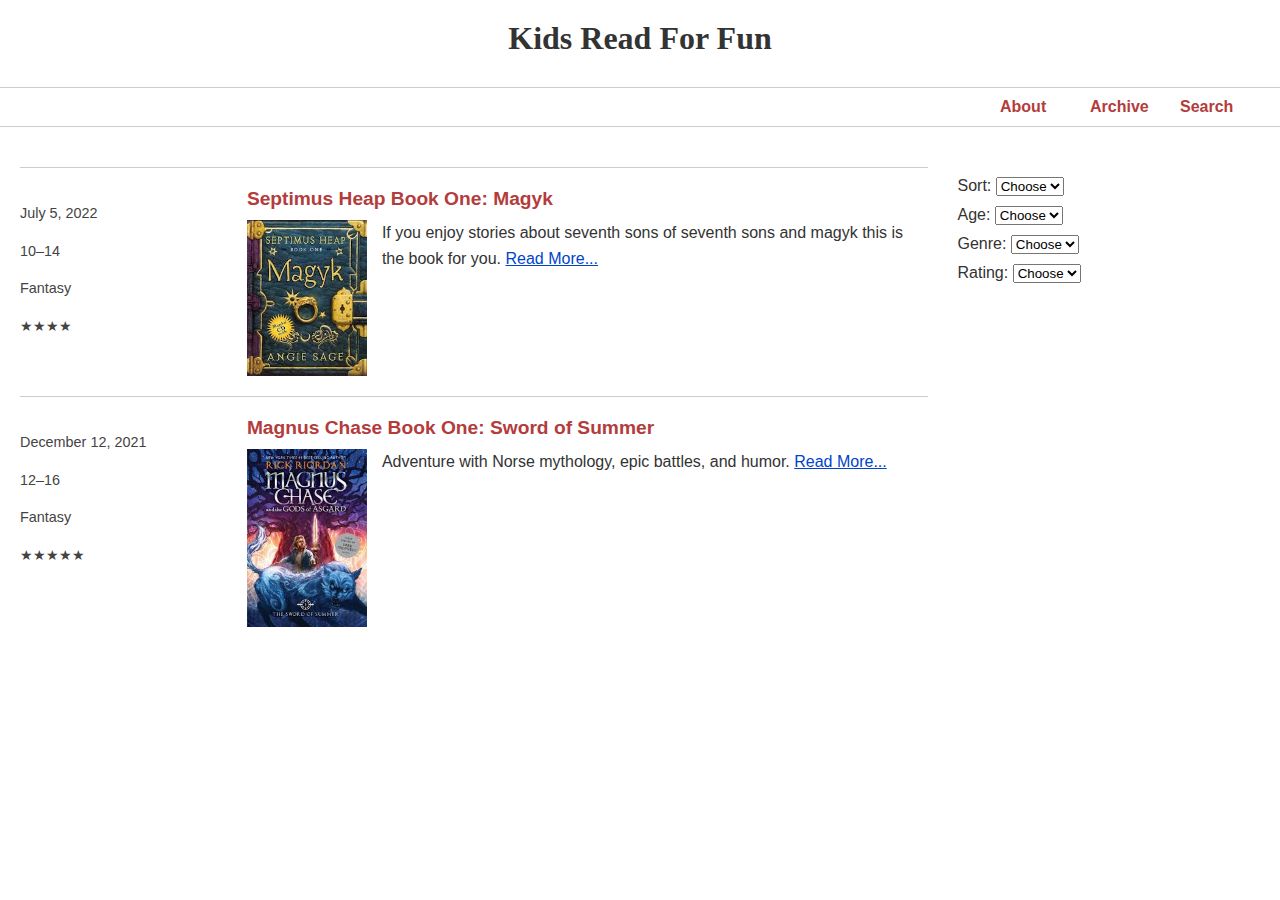
<file: blog/index.html>
<!DOCTYPE html>
<html lang="en">
<head>
  <meta charset="UTF-8" />
  <meta name="viewport" content="width=device-width, initial-scale=1.0"/>
  <title>Kids Read For Fun</title>
  <link rel="stylesheet" href="styles.css" />
</head>
<body>
<header>
  <h1>Kids Read For Fun</h1>
</header>

<nav class="main-nav">
  <ul>
    <li><a href="#">About</a></li>
    <li><a href="#">Archive</a></li>
    <li><a href="#">Search</a></li>
  </ul>
</nav>


  <main>
    <section class="reviews">
      <article>
        <div class="details">
          <p class="date">July 5, 2022</p>
          <p class="age">10–14</p>
          <p class="genre">Fantasy</p>
          <p class="rating">★★★★</p>
        </div>
        <div class="content">
          <h2>Septimus Heap Book One: Magyk</h2>
          <img src="septimus.jpeg" alt="Magyk Book Cover" />
          <p>If you enjoy stories about seventh sons of seventh sons and magyk this is the book for you. <a href="#">Read More...</a></p>
        </div>
      </article>

      <article>
        <div class="details">
          <p class="date">December 12, 2021</p>
          <p class="age">12–16</p>
          <p class="genre">Fantasy</p>
          <p class="rating">★★★★★</p>
        </div>
        <div class="content">
          <h2>Magnus Chase Book One: Sword of Summer</h2>
          <img src="magnus.jpeg" alt="Sword of Summer Book Cover" />
          <p>Adventure with Norse mythology, epic battles, and humor. <a href="#">Read More...</a></p>
        </div>
      </article>
    </section>

    <aside class="filters">
      <label>Sort:
        <select><option>Choose</option></select>
      </label>
      <label>Age:
        <select><option>Choose</option></select>
      </label>
      <label>Genre:
        <select><option>Choose</option></select>
      </label>
      <label>Rating:
        <select><option>Choose</option></select>
      </label>
    </aside>
  </main>

  <script src="blog.js"></script>
</body>
</html>
</file>
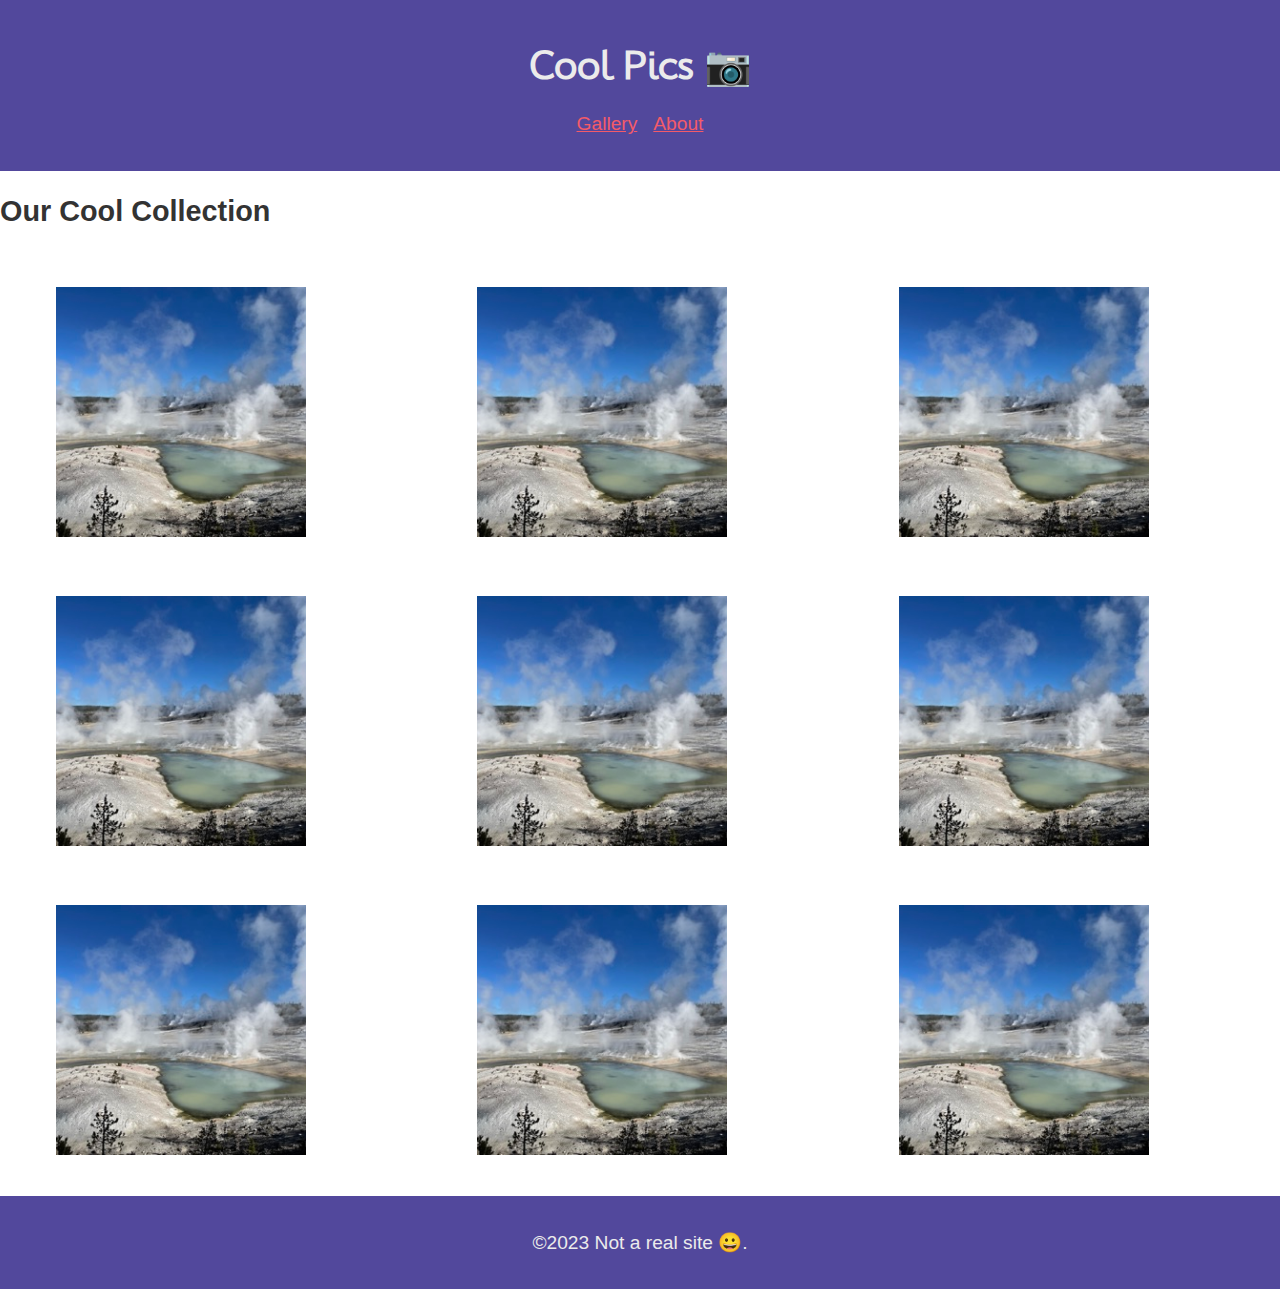
<file: coolpics/index.html>
<!DOCTYPE html>
<html lang="en">
<head>
  <meta charset="UTF-8" />
  <meta name="viewport" content="width=device-width, initial-scale=1.0" />
  <meta name="description" content="CoolPics - A simple responsive photography gallery" />
  <meta name="author" content="Your Name" />
  <title>Cool Pics 📷</title>
  <link rel="stylesheet" href="coolpics.css" />
  <script defer src="coolpics.js"></script>
</head>
<body>
  <header>
    <h1>Cool Pics 📷</h1>
    <button id="menu-button">Menu</button>
    <nav>
      <ul class="menu">
        <li><a href="#">Gallery</a></li>
        <li><a href="#">About</a></li>
      </ul>
    </nav>
  </header>

  <main>
    <h2>Our Cool Collection</h2>
    <section class="gallery">
      <figure><img src="norris-sm.jpeg" alt="Picture 1"></figure>
      <figure><img src="norris-sm.jpeg" alt="Picture 2"></figure>
      <figure><img src="norris-sm.jpeg" alt="Picture 3"></figure>
      <figure><img src="norris-sm.jpeg" alt="Picture 4"></figure>
      <figure><img src="norris-sm.jpeg" alt="Picture 5"></figure>
      <figure><img src="norris-sm.jpeg" alt="Picture 6"></figure>
      <figure><img src="norris-sm.jpeg" alt="Picture 7"></figure>
      <figure><img src="norris-sm.jpeg" alt="Picture 8"></figure>
      <figure><img src="norris-sm.jpeg" alt="Picture 9"></figure>
    </section>
  </main>

  <footer>
    <p>©2023 Not a real site 😀.</p>
  </footer>

  <!-- Modal viewer -->
  <dialog id="modal"></dialog>
</body>
</html>
</file>
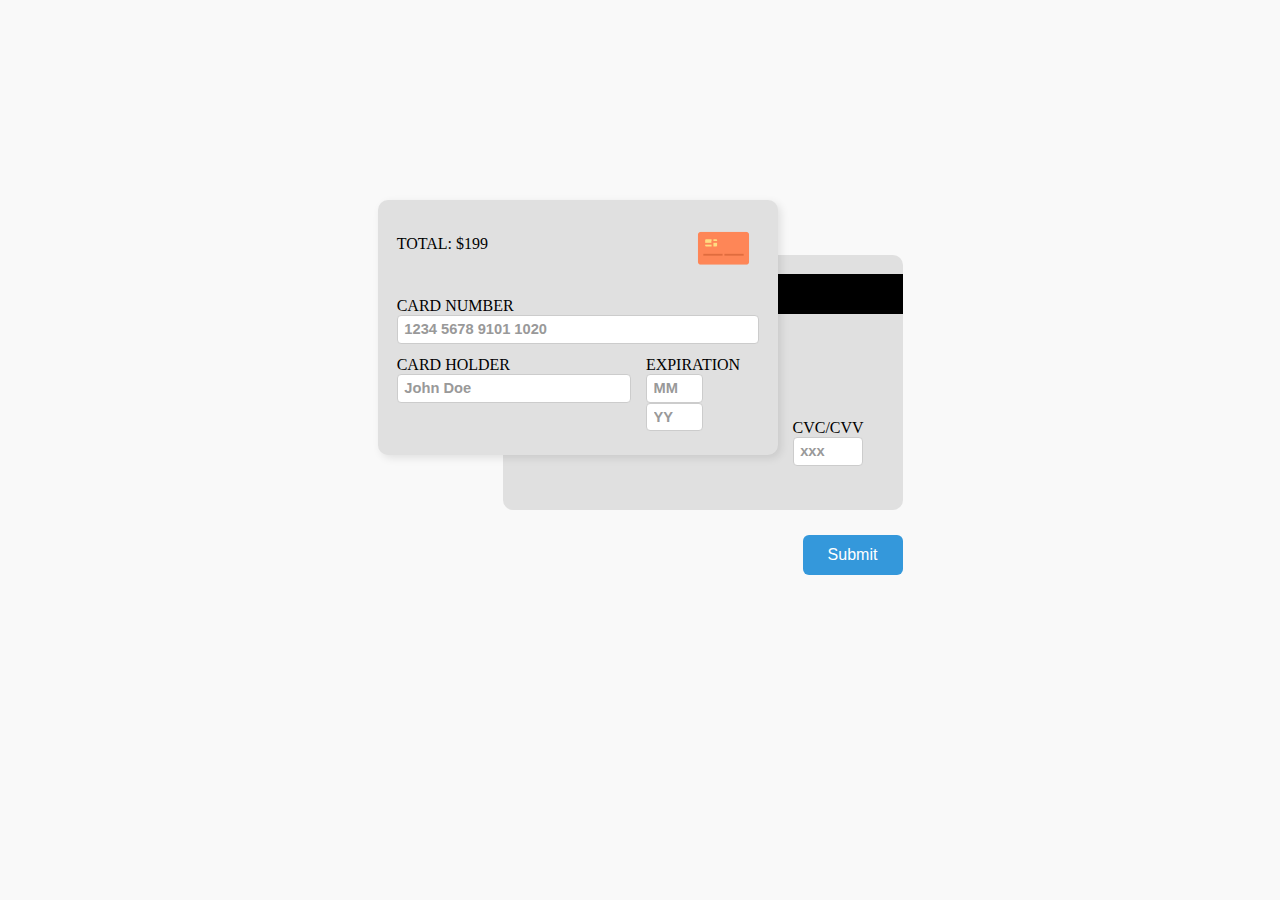
<file: creditcard/index.html>
<!DOCTYPE html>
<html lang="en">
<head>
  <meta charset="UTF-8" />
  <meta name="viewport" content="width=device-width, initial-scale=1.0" />
  <title>Credit Card Form</title>
  <link rel="stylesheet" href="styles.css" />
  <link rel="icon" type="image/png" href="favicon.png" />
</head>
<body>
  <main>
   <form id="ccGrid">
        <div id="ccFront">
          <p>TOTAL: $199</p>
          <img
            class="card-image"
            src="[data-uri]"
            height="55px"
          >
          <div class="cn">
            <label for="cc-num">CARD NUMBER</label>
            <input
              id="cc-num"
              name="cardNumber"
              placeholder="1234 5678 9101 1020"
              required
              inputmode="numeric"
              pattern="\d{16}"
              minlength="16"
              maxlength="16"
            />
          </div>

          <div class = "ch">
            <label for="card-holder">CARD HOLDER</label>
            <input
              type="text"
              id="card-holder"
              name="card-holder"
              placeholder="John Doe"
              required
            />
          </div>

          <div class="card-exp">
            <label for="exp">EXPIRATION</label>
            <input 
              id="exp-month"
              name="exp-month"
              placeholder="MM"
              aria-labelledby="exp"
              required
              inputmode="numeric"
              pattern="(0[1-9]|1[0-2])"
              minlength="2"
              maxlength="2"
            />
            <input 
              id="exp-year"
              name="exp-year"
              placeholder="YY"
              aria-labelledby="exp"
              required
              inputmode="numeric"
              pattern="\d{2}"
              minlength="2"
              maxlength="2"
            />
          </div>
        </div>
        
        <div id="ccBack">
          <div id="black-line"></div>
          <div id="back-input">
            <label for="cvc">CVC/CVV</label>
              <input
                id="cvc"
                name="cvc"
                placeholder="xxx"
                required
                
                inputmode="numeric"
                pattern="\d{3,4}"
                minlength="3"
                maxlength="4"
              />
          </div>
        </div>

        <p class="errorMsg" aria-live="polite"></p>

        <button type="submit">Submit</button>
      </form>
  </main>
</body>
</html>
</file>
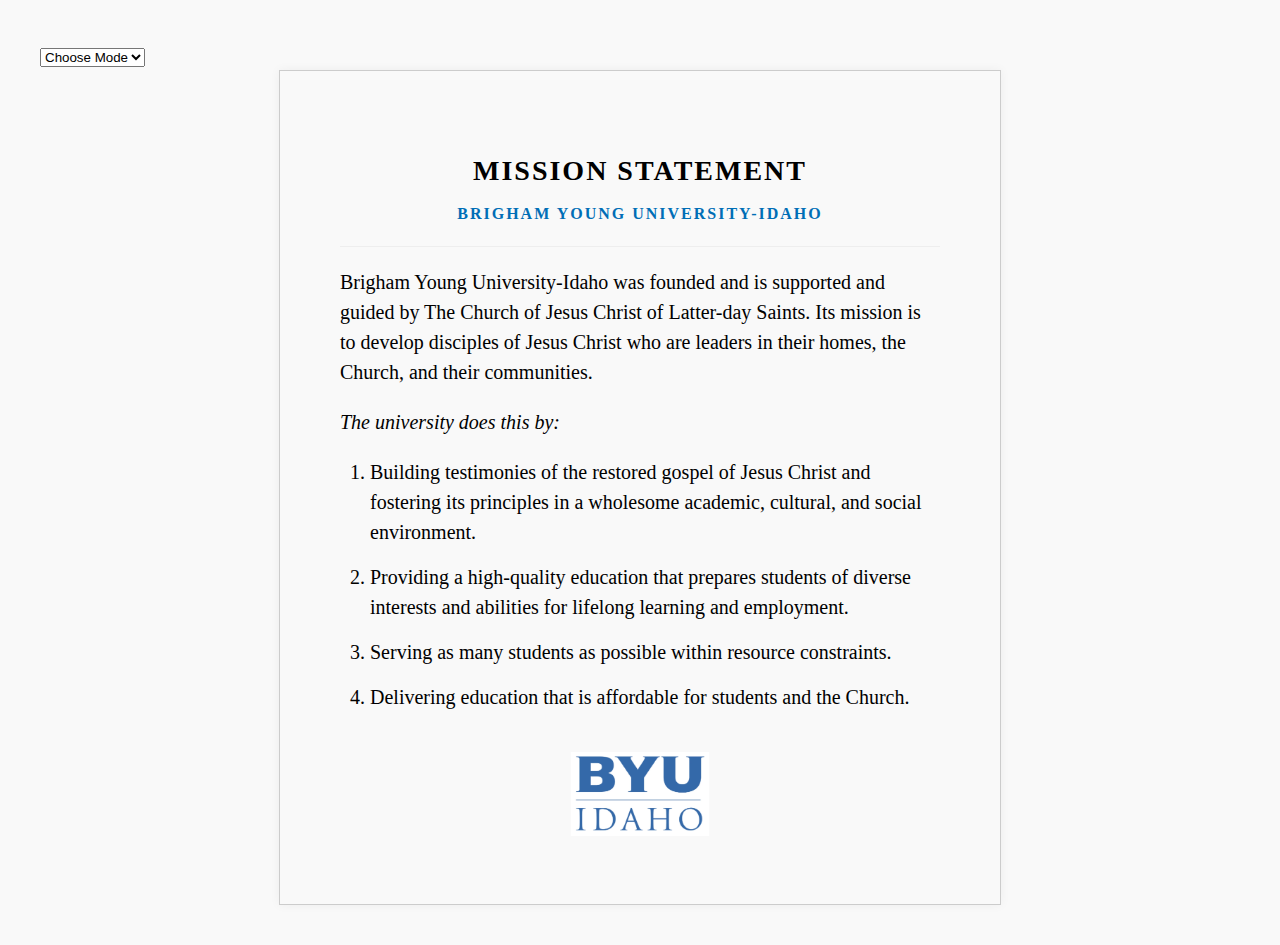
<file: mission/index.html>
<!DOCTYPE html>
<html lang="en">
<head>
    <meta charset="UTF-8">
    <meta name="viewport" content="width=device-width, initial-scale=1.0">
    <title>Mission Statement</title>
    <link rel="stylesheet" href="styles.css">
    <script defer src="mission.js"></script>
</head>
<body>
    <select>
        <option>Choose Mode</option>
        <option value="dark">Dark</option>
        <option value="light">Light</option>
    </select>
    <div class="container">
        <h1>MISSION STATEMENT</h1>
        <h2>BRIGHAM YOUNG UNIVERSITY-IDAHO</h2>
        <p class="intro">
            Brigham Young University-Idaho was founded and is supported and guided by The Church of Jesus Christ of Latter-day Saints. Its mission is to develop disciples of Jesus Christ who are leaders in their homes, the Church, and their communities.
        </p>
        <p class="subheading"><em>The university does this by:</em></p>
        <ol>
            <li>Building testimonies of the restored gospel of Jesus Christ and fostering its principles in a wholesome academic, cultural, and social environment.</li>
            <li>Providing a high-quality education that prepares students of diverse interests and abilities for lifelong learning and employment.</li>
            <li>Serving as many students as possible within resource constraints.</li>
            <li>Delivering education that is affordable for students and the Church.</li>
        </ol>
        <footer class="logo">
            <img src="byui-logo_blue.webp" alt="BYU Idaho Logo">
        </footer>        
    </div>
    <!-- <script defer src ="script.js"></script> -->
</body>
</html>
<!-- <head>
        <meta
        <title
        <script...... -->
</file>
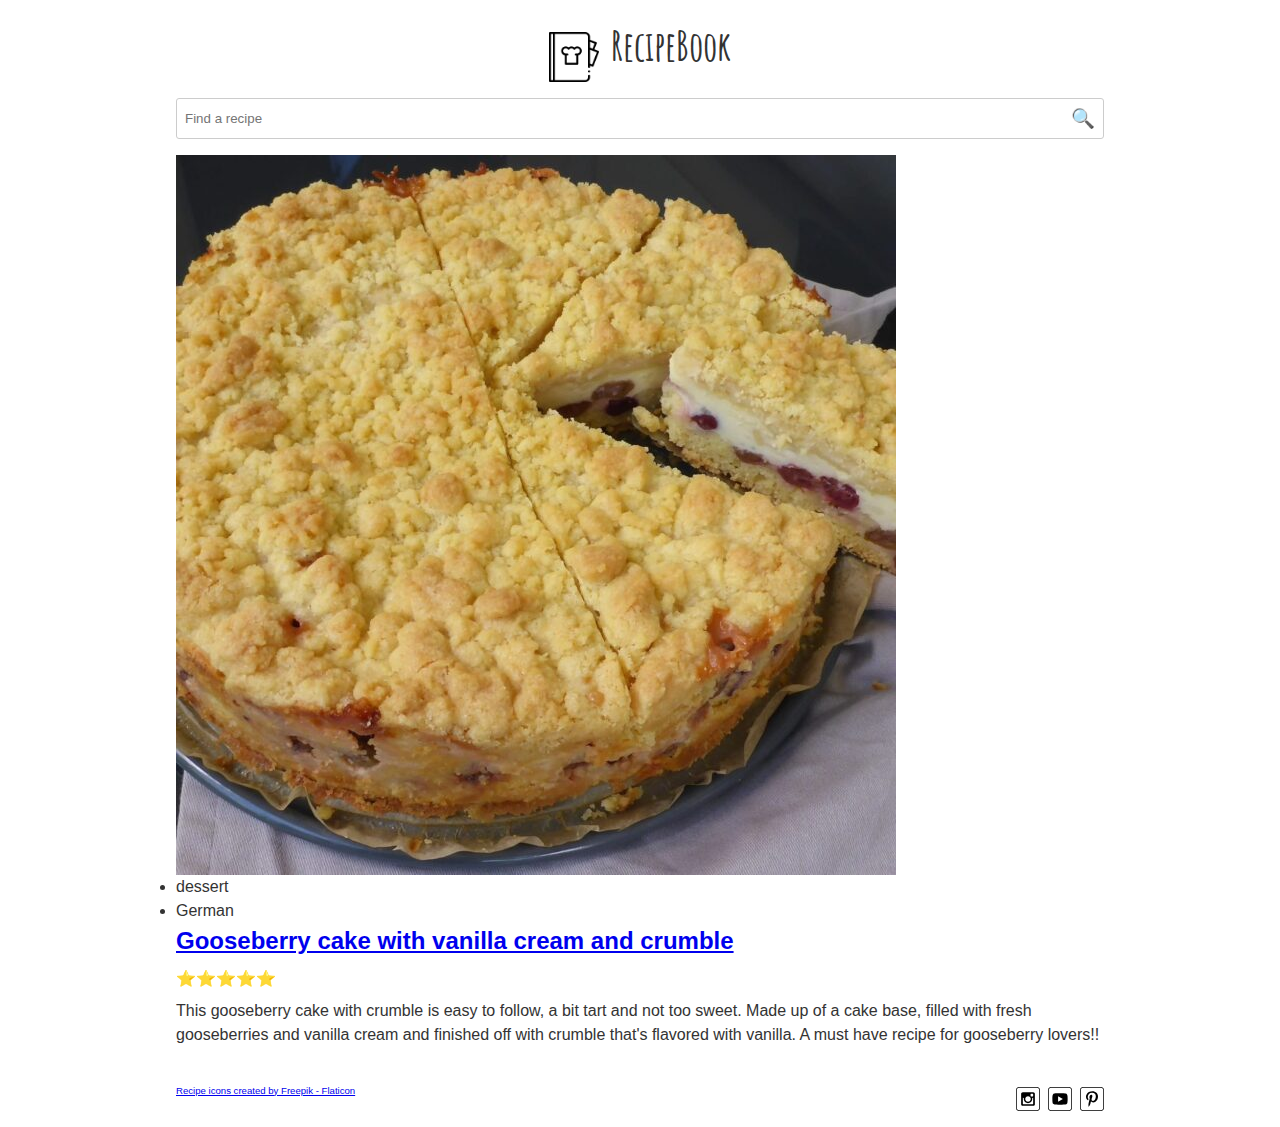
<file: recipes/index.html>
<!DOCTYPE html>
<html lang="en">
<head>
  <meta charset="UTF-8" />
  <meta name="viewport" content="width=device-width, initial-scale=1.0" />
  <meta name="description" content="Discover simple and delicious recipes with RecipeBook." />
  <title>Recipe Book</title>

  <link rel="stylesheet" href="recipes.css" />
  <link href="https://fonts.googleapis.com/css2?family=Amatic+SC:wght@700&display=swap" rel="stylesheet" />
 
  <meta property="og:title" content="Recipe Book">
  <meta property="og:type" content="website" />
  <meta property="og:description" content="Discover simple and delicious recipes with RecipeBook.">
  <meta property="og:image" content="images/apple_crisp.jpg">
  <meta property="og:url" content="https://yourwebsite.com/recipebook">
  <meta name="twitter:card" content="summary_large_image">
</head>
<body>

  
  <header>
    <img src="images/recipe-book.png" alt="Recipe Book Icon" class="logo" />
    <h1>RecipeBook</h1>
  </header>

<main>
  <form class="search-bar">
    <label for="search" class="visually-hidden"></label>
    <input type="text" id="search" placeholder="Find a recipe">
    <button type="submit" aria-label="Search">
      🔍
    </button>
  </form>
  <div class="recipe-container"></div>
</main>


  <footer>
    <p class="attribution">
      <a href="https://www.flaticon.com/free-icons/recipe" title="recipe icons">
        Recipe icons created by Freepik - Flaticon
      </a>
    </p>
    <div class="social">
      <a href="#"><img src="images/instagram_icon.svg" alt="instagram icon"></a>
      <a href="#"><img src="images/youtube_icon.svg" alt="youtube icon"></a>
      <a href="#"><img src="images/pinterest_icon.svg" alt="pinterest icon"></a>
    </div>
  </footer>
<script type="module" src="scripts.js"></script>

</body>
</html>
</file>
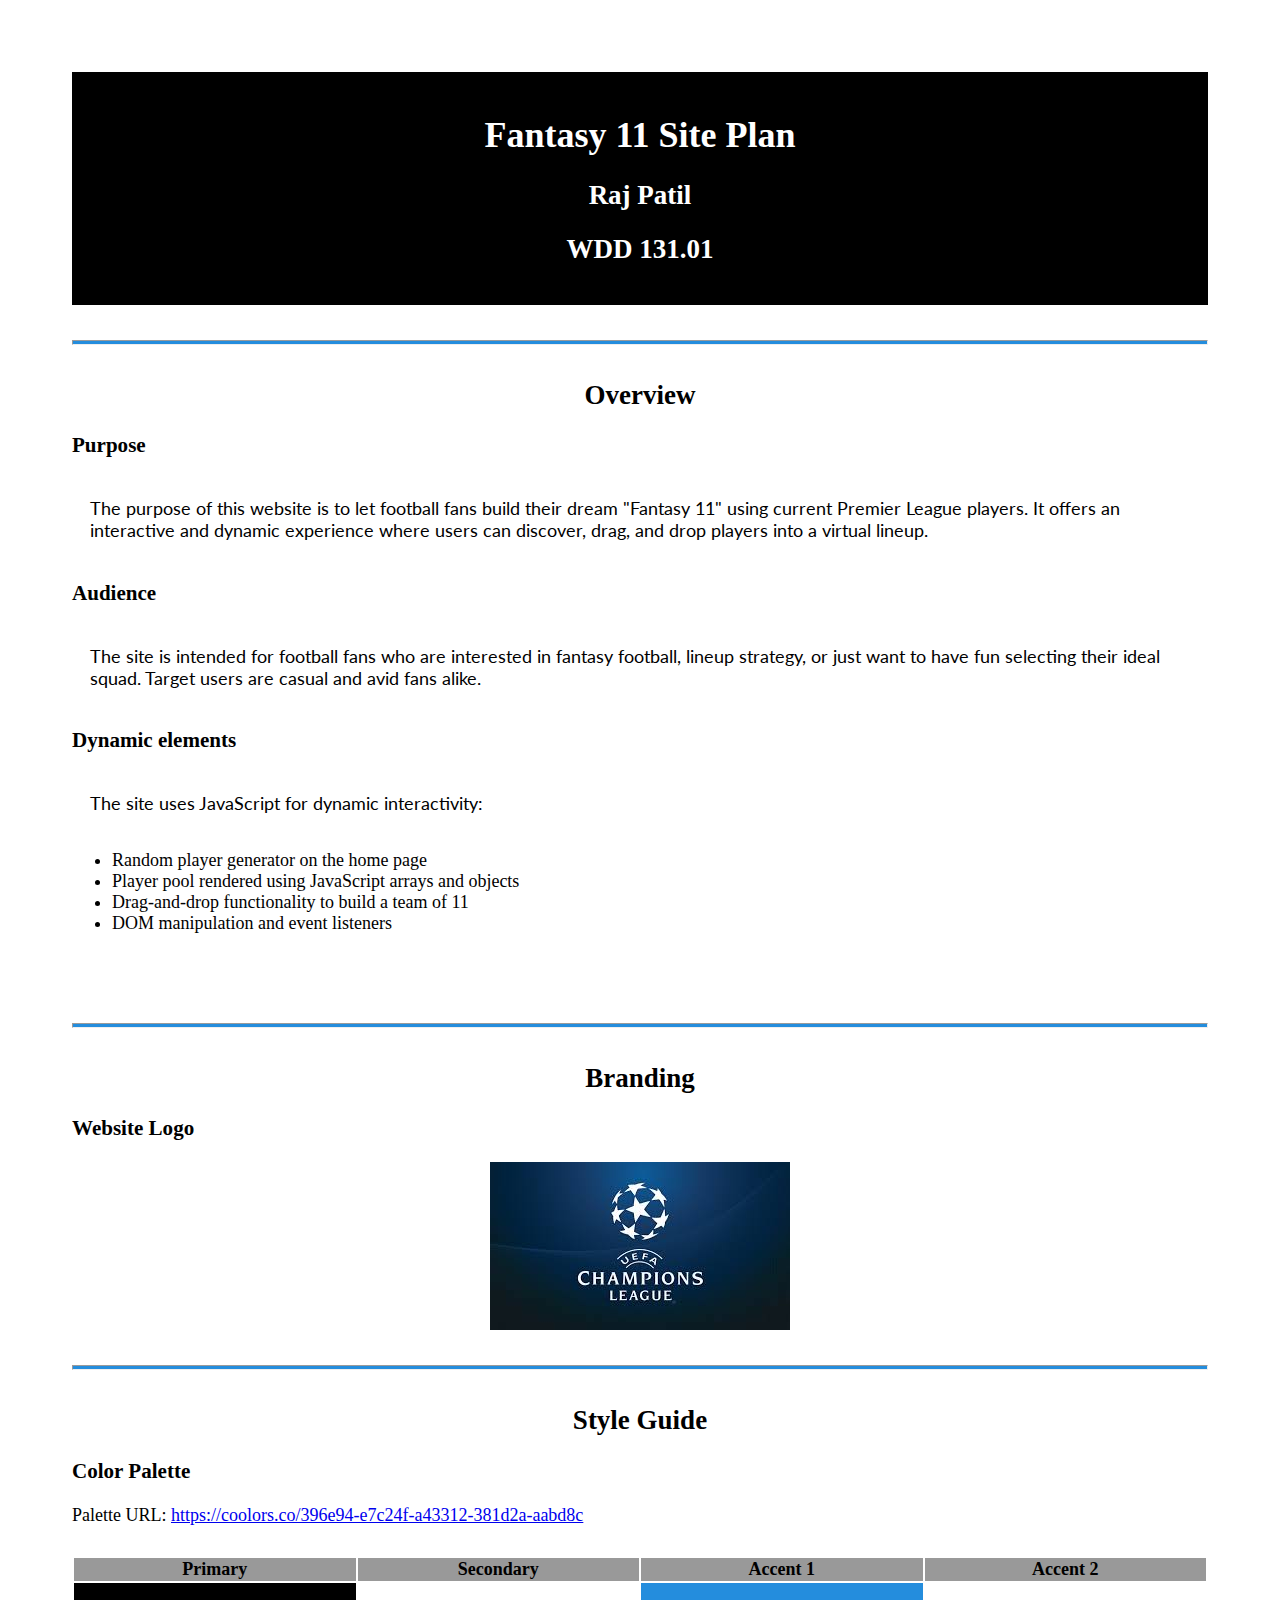
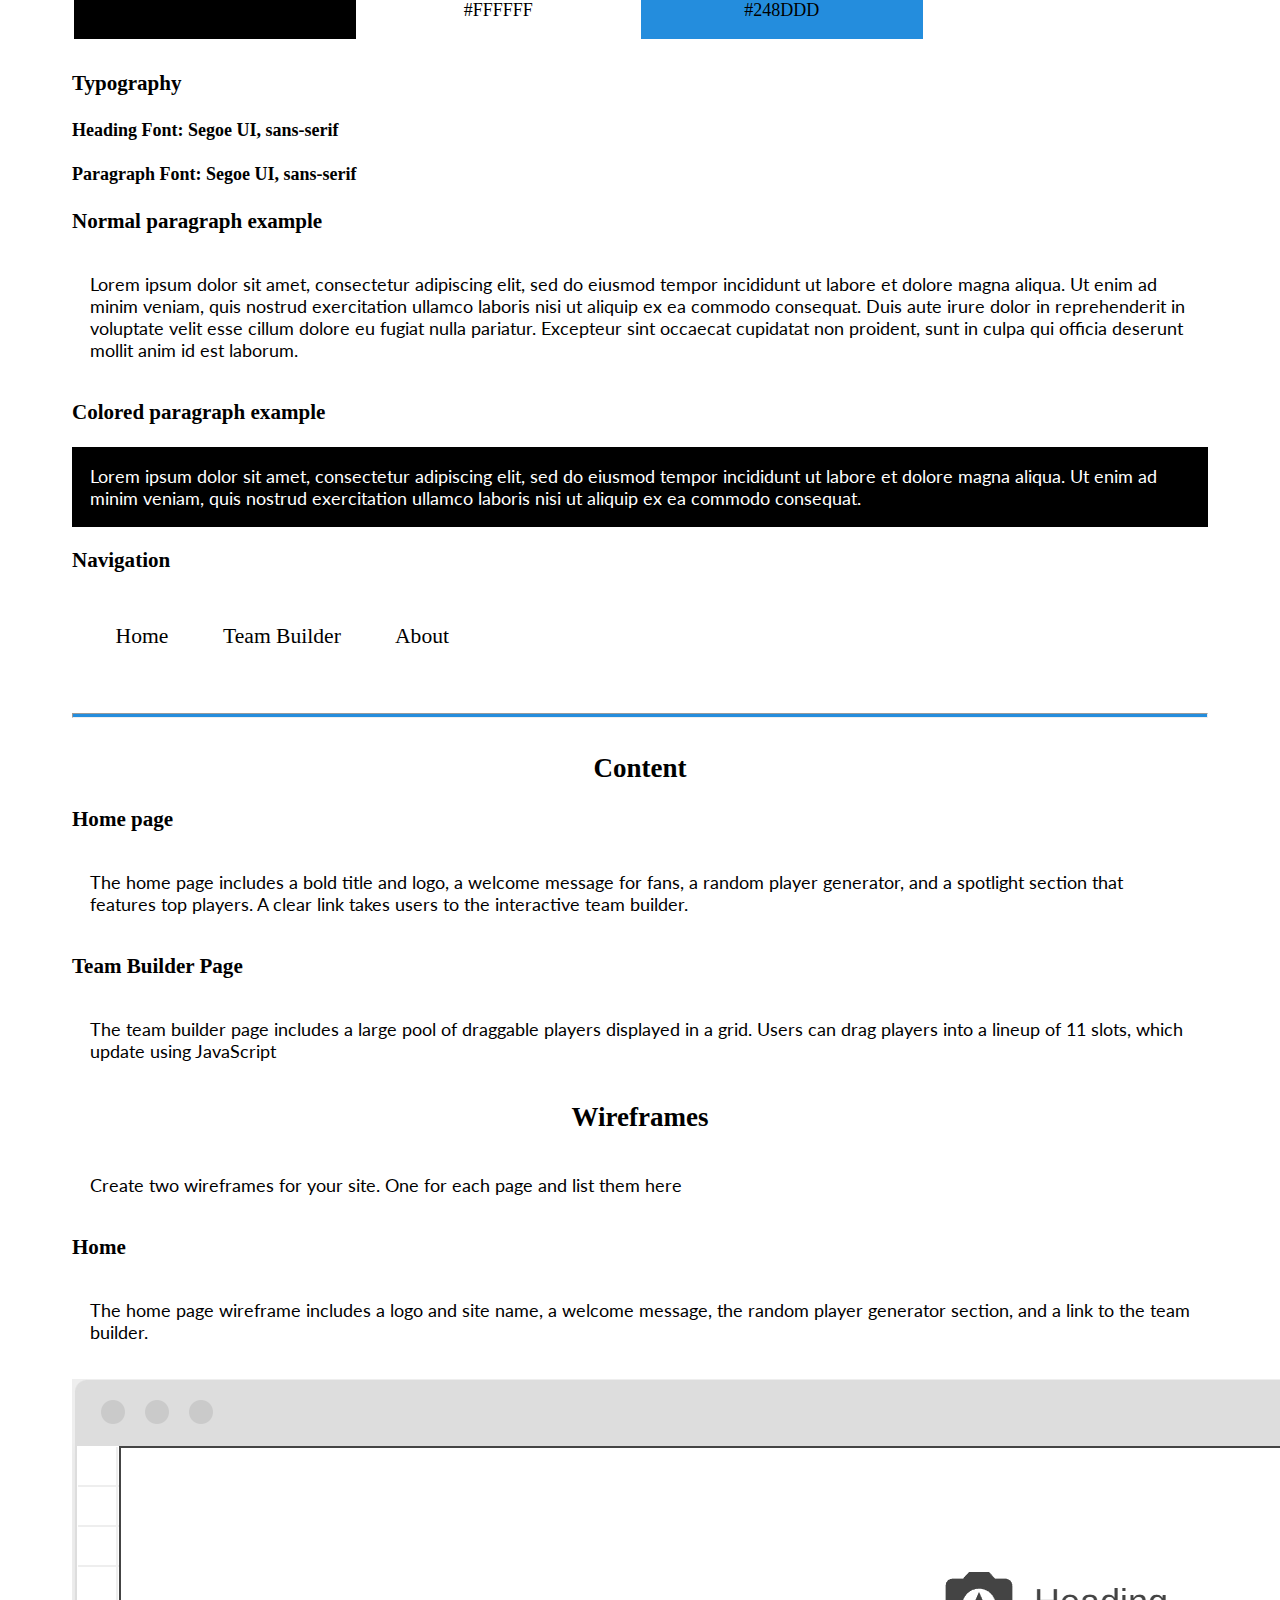
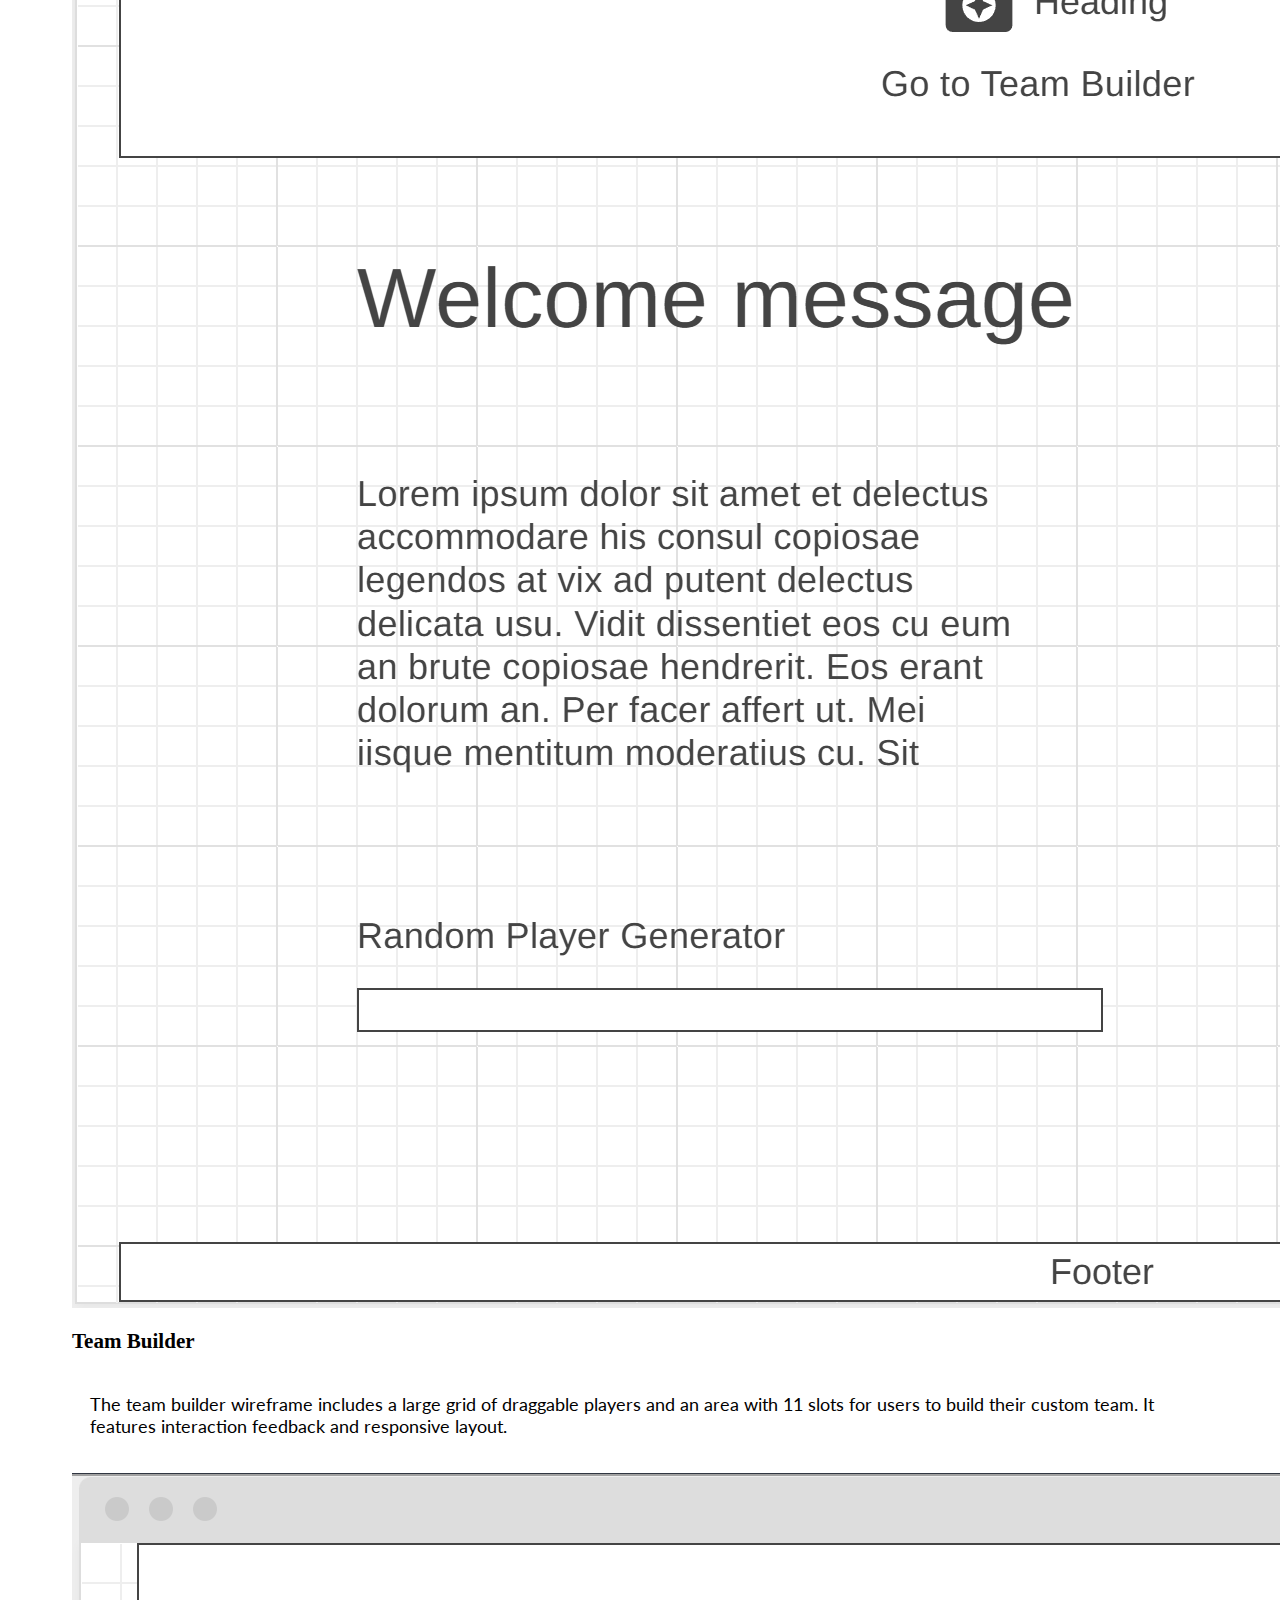
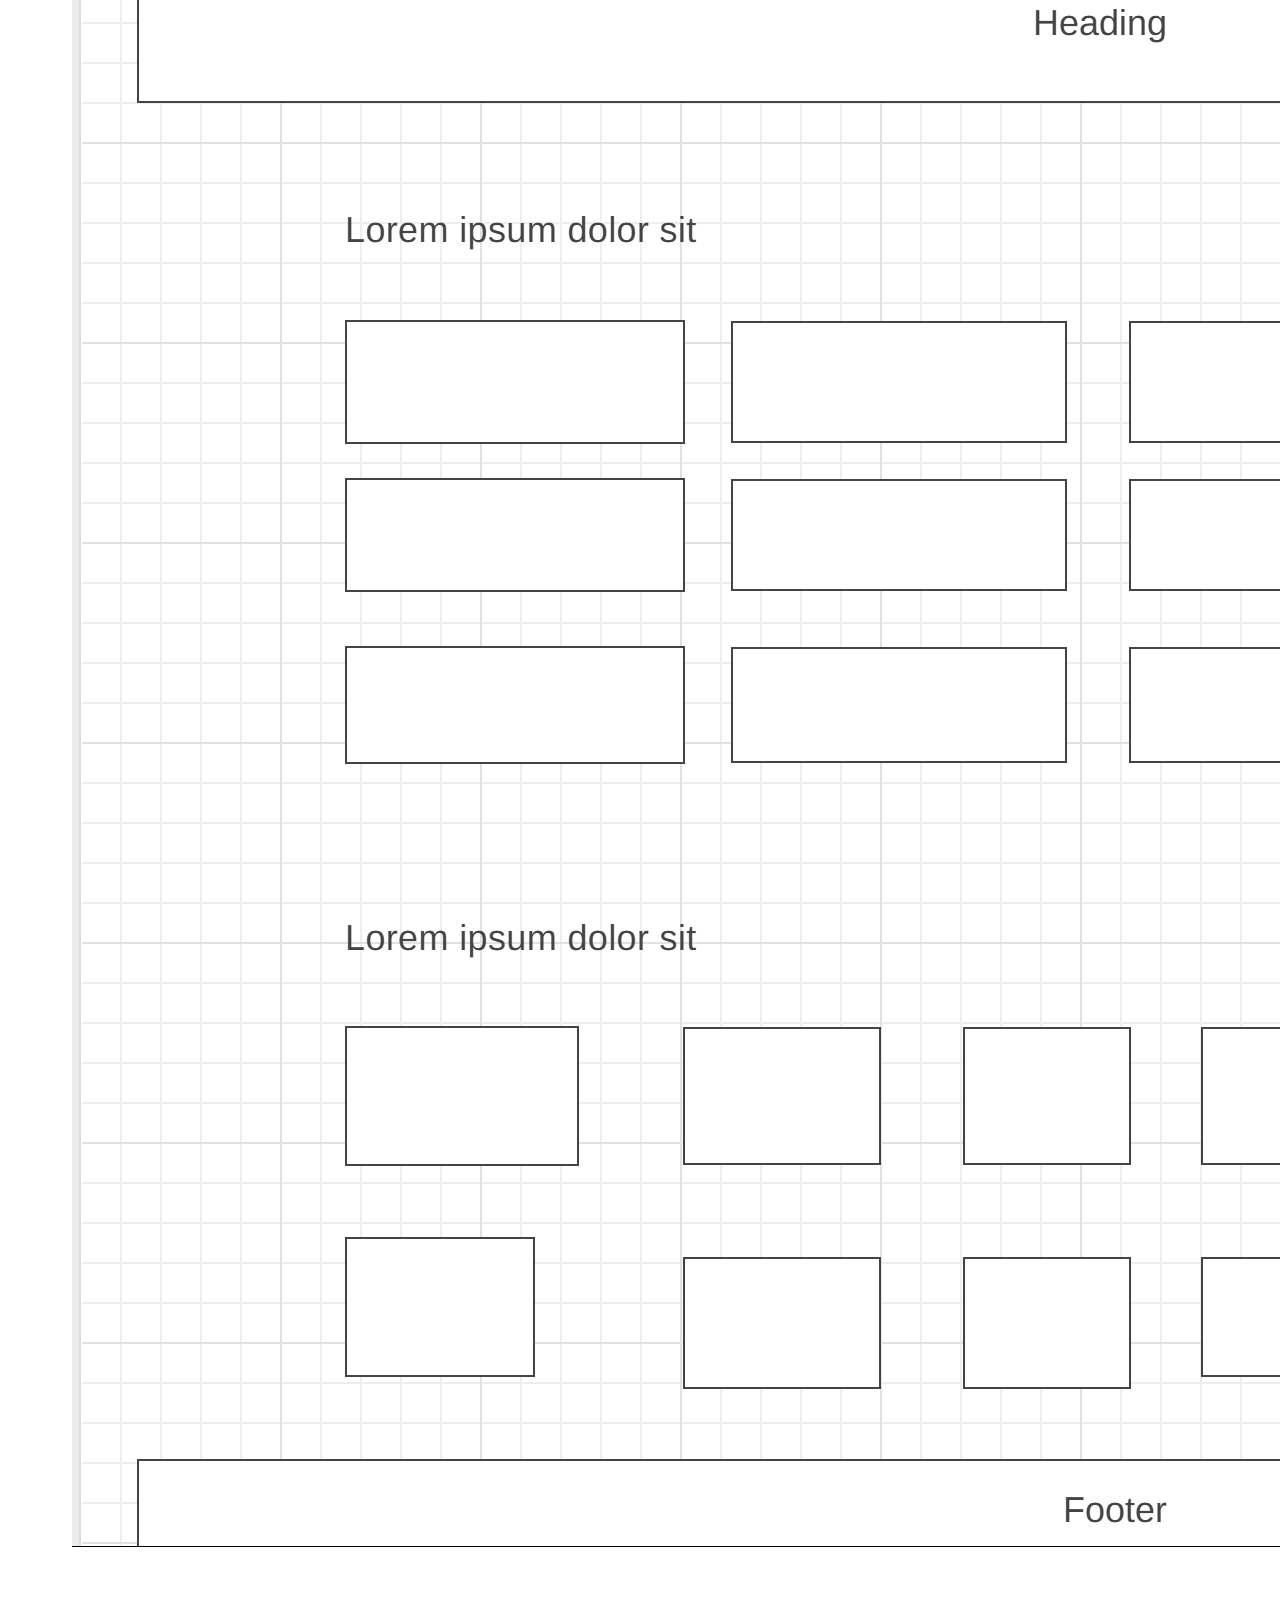
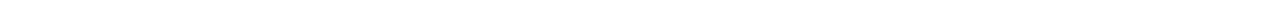
<file: personal site/site-plan.html>
<!DOCTYPE html>
<html lang="en-us">
  <head>
    <meta charset="utf-8" />
    <title>Fantasy 11 Site Plan</title>
    <link type="text/css" rel="stylesheet" href="site-plan.css" />
  </head>

  <body>
    <header>
      <h1>Fantasy 11 Site Plan</h1>
      <h2>Raj Patil</h2>
      <h2>WDD 131.01</h2>
      <!-- In the header above, add the name or your site, your name and class number. For example if you are in section 3 you would put WDD 131.03 -->
    </header>
    <main>
      <!-- ------------------------Steps 2-3------------------------------ -->
      <hr />
      <h2>Overview</h2>
      <h3>Purpose</h3>
      <p>
        The purpose of this website is to let football fans build their dream "Fantasy 11" using current Premier League players. It offers an interactive and dynamic experience where users can discover, drag, and drop players into a virtual lineup.
      </p>
      <!-- change this -->

      <h3>Audience</h3>
      <p>
        The site is intended for football fans who are interested in fantasy football, lineup strategy, or just want to have fun selecting their ideal squad. Target users are casual and avid fans alike.
      </p>
      <!-- change this -->

      <h3>Dynamic elements</h3>
      <p>
        The site uses JavaScript for dynamic interactivity:
        <ul>
          <li>Random player generator on the home page</li>
          <li>Player pool rendered using JavaScript arrays and objects</li>
          <li>Drag-and-drop functionality to build a team of 11</li>
          <li>DOM manipulation and event listeners</li>
        </ul>
      </p>
      <!-- change this -->

      <hr />
      <h2>Branding</h2>
      <h3>Website Logo</h3>
      <!-- Replace this with some sort of logo for your site.  A logo can be as simple as the name of your site in a nice font :) -->
      <img src="../personal website/images/Website logo.jpeg" alt="Fantasy 11 logo" />

      <hr />
      <h2>Style Guide</h2>

      <!-- ------------------------Steps 4-8------------------------------ -->

      <h3>Color Palette</h3>
      <!--  The colors you choose for a website are one of the most important decisions you will make. Follow the instructions on the activity in iLearn then return and replace the color codes below with the hex color codes (the 6 digit numbers that show at the bottom of each color) for the colors you have chosen below.  You should have at least 2 colors but do not have to fill in all 4 if you do not need them.  -->

      <!-- Copy and paste the URL to your finished palette below Make sure to paste it into both spots -->
      Palette URL:
      <a
        href="https://coolors.co/396e94-e7c24f-a43312-381d2a-aabd8c"
        target="_blank"
        >https://coolors.co/396e94-e7c24f-a43312-381d2a-aabd8c</a
      >

      <table class="colors">
        <tbody>
          <tr>
            <th>Primary</th>
            <th>Secondary</th>
            <th>Accent 1</th>
            <th>Accent 2</th>
          </tr>
          <!-- Replace the numbers in the boxes below with your hex color codes. Then switch to the site-plan.css file and change your colors there as well. -->
          <tr>
            <td class="primary">#000000</td>
            <td class="secondary">#FFFFFF</td>
            <td class="accent1">#248DDD</td>
          </tr>
        </tbody>
      </table>

      <!-- ------------------------Step 9------------------------------ -->

      <h3>Typography</h3>
      <!-- Choose a font for your paragraphs (body copy) and headlines. What font(s) have you chosen? Why did you choose what you did?  Make sure to review the list of web safe fonts at W3Schools.org as a starting point.  Think also about which of your colors above you might use for background and font colors. -->

      <h4>
        Heading Font: Segoe UI, sans-serif
        <!-- change this -->
      </h4>
      <h4>
        Paragraph Font: Segoe UI, sans-serif
        <!-- change this -->
      </h4>

      <h3>Normal paragraph example</h3>
      <p>
        Lorem ipsum dolor sit amet, consectetur adipiscing elit, sed do eiusmod
        tempor incididunt ut labore et dolore magna aliqua. Ut enim ad minim
        veniam, quis nostrud exercitation ullamco laboris nisi ut aliquip ex ea
        commodo consequat. Duis aute irure dolor in reprehenderit in voluptate
        velit esse cillum dolore eu fugiat nulla pariatur. Excepteur sint
        occaecat cupidatat non proident, sunt in culpa qui officia deserunt
        mollit anim id est laborum.
      </p>
      <h3>Colored paragraph example</h3>
      <p class="colored">
        Lorem ipsum dolor sit amet, consectetur adipiscing elit, sed do eiusmod
        tempor incididunt ut labore et dolore magna aliqua. Ut enim ad minim
        veniam, quis nostrud exercitation ullamco laboris nisi ut aliquip ex ea
        commodo consequat.
      </p>

      <!-- ------------------------Step 10------------------------------ -->

      <h3>Navigation</h3>
      <!-- Think about how you want your navigation bar to look. In the site-plan.css file change the colors to your colors to get the look you desire. -->
      <nav>
        <a href="index.html">Home</a>
        <a href="team.html">Team Builder</a>
        <a href="#">About</a>
      </nav>
      <hr />

      <h2>Content</h2>
      <h3>Home page</h3>
      <p>
        The home page includes a bold title and logo, a welcome message for fans, a random player generator, and a spotlight section that features top players. A clear link takes users to the interactive team builder.
      </p>

      <h3>Team Builder Page</h3>
      <p>
        The team builder page includes a large pool of draggable players displayed in a grid. Users can drag players into a lineup of 11 slots, which update using JavaScript
      </p>

      <h2>Wireframes</h2>
      <p>
        Create two wireframes for your site. One for each page and list them
        here
      </p>

      <h3>Home</h3>
      <p>
        The home page wireframe includes a logo and site name, a welcome
        message, the random player generator section, and a link to the
        team builder.
      </p>
      <img src="images/Screenshot 2025-07-05 140347.png" alt="home page wireframe" />

      <h3>Team Builder</h3>
      <p>
        The team builder wireframe includes a large grid of draggable players and an area with 11 slots for users to build their custom team. It features interaction feedback and responsive layout.
      </p>
      <img src="images/Screenshot 2025-07-05 140738.png" alt="page 2 wireframe" />
    </main>
  </body>
</html>
</file>
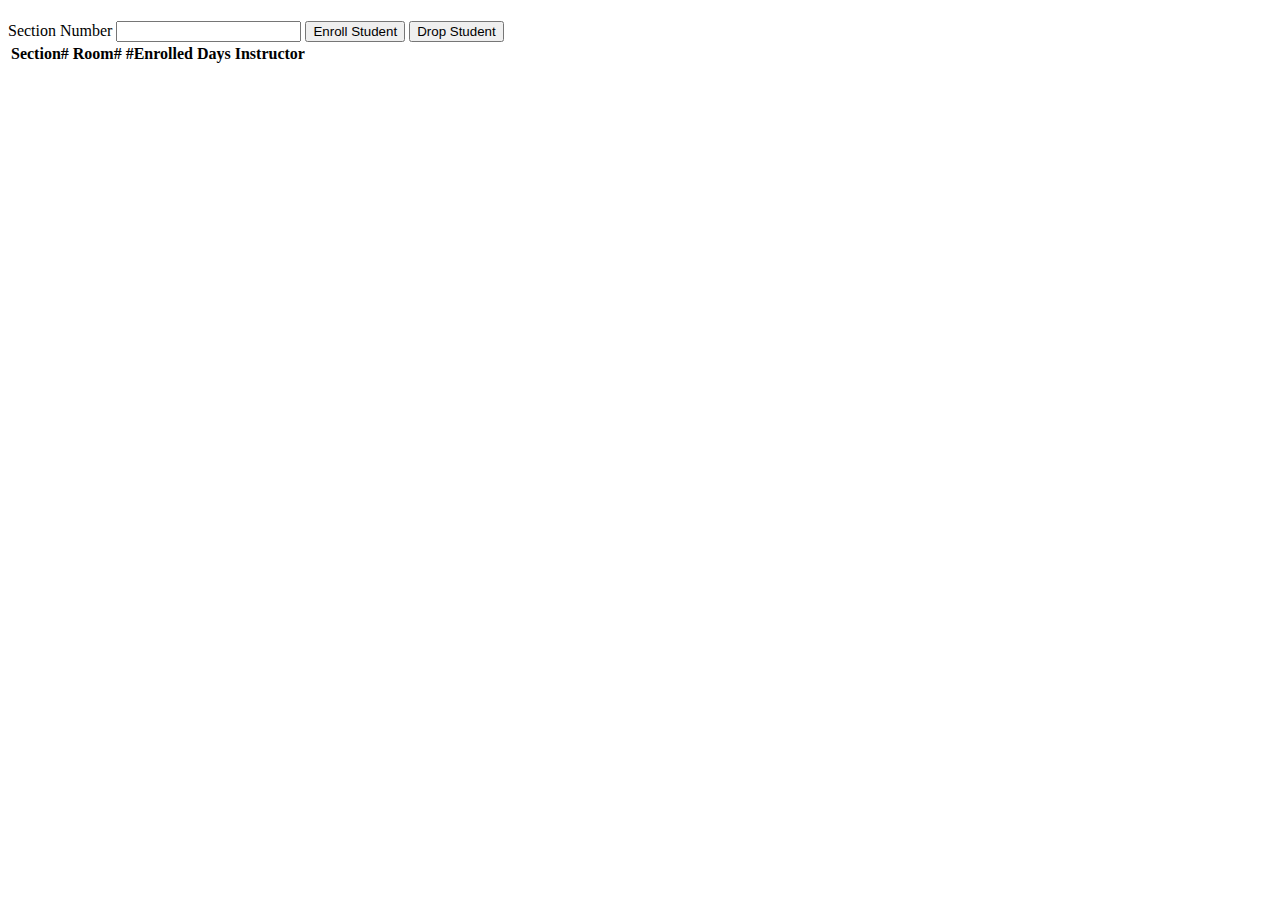
<file: ponder/courses.html>
<!-- courses.html -->
<!DOCTYPE html>
<html lang="en">
  <head>
    <meta charset="UTF-8" />
    <meta name="viewport" content="width=device-width, initial-scale=1.0" />
    <title>Courses and sections</title>
    <script src="courses.js" defer></script>
  </head>
  <body>
    <h1 id="courseName"></h1>
    <h2 id="courseCode"></h2>
    <label for="sectionNumber">Section Number</label>
    <input id="sectionNumber" />
    <button id="enrollStudent">Enroll Student</button>
    <button id="dropStudent">Drop Student</button>

    <table>
      <thead>
        <tr>
          <th>Section#</th>
          <th>Room#</th>
          <th>#Enrolled</th>
          <th>Days</th>
          <th>Instructor</th>
        </tr>
      </thead>
      <tbody id="sections"></tbody>
    </table>
  </body>
</html>
</file>
<file: blog/styles.css>
/* Base styles */
body {
  font-family: Arial, sans-serif;
  margin: 0;
  padding: 0;
  color: #333;
  background-color: white;
}

/* Header */
header {
  padding: 20px 0;
  text-align: center;
  position: relative;
}

header h1 {
  font-family: 'Georgia', serif;
  font-size: 2rem;
  margin: 0 0 10px 0; /* Adds spacing between the title and the nav links */
  text-align: center;
}

.main-nav {
  border-top: 1px solid #ccc;
  border-bottom: 1px solid #ccc;
  padding: 10px 20px;
  margin-bottom: 20px;
}

.main-nav ul {
  display: grid;
  grid-template-columns: 80px 80px 80px;
  justify-content: end;
  gap: 10px;
  list-style: none;
  padding: 0;
  margin: 0;
}



nav a {
  text-decoration: none;
  color: #b33c3c;
  font-weight: bold;
}

/* Main layout */
main {
  display: grid;
  grid-template-columns: 3fr 1fr;
  gap: 30px;
  padding: 20px;
  align-items: start;
}


/* Reviews section */
.reviews {
  flex: 3;
}

article {
  display: flex;
  border-top: 1px solid #ccc;
  padding: 20px 0;
}

.details {
  flex: 1;
  text-align: left;
  font-size: 0.9rem;
  color: #444;
  line-height: 1.6;
}

.content {
  flex: 3;
}

.content h2 {
  color: #b33c3c;
  font-size: 1.2rem;
  margin: 0 0 10px;
}

.content img {
  float: left;
  margin-right: 15px;
  width: 120px;
  height: auto;
}

.content p {
  margin: 0;
  line-height: 1.6;
}

.content a {
  color: #0044cc;
}

/* Filters */
.filters {
  flex: 1;
  padding-top: 10px;
}

.filters label {
  display: block;
  margin-bottom: 10px;
}



/* Make everything responsive */
@media (max-width: 768px) {
  main {
    flex-direction: column;
  }

  nav {
    position: static;
    text-align: center;
    margin-top: 10px;
  }

  article {
    flex-direction: column;
  }

  .content img {
    float: none;
    display: block;
    margin: 0 auto 15px;
  }
}
</file>
<file: coolpics/coolpics.css>
@import url("https://fonts.googleapis.com/css2?family=Mooli&display=swap");

:root {
  --primary-color: #52489c;
  --secondary-color: #59c3c3;
  --accent-color: #f45b69;
  --text-dark: #333;
  --text-light: #ebebeb;
  --primary-font: Arial, Helvetica, sans-serif;
  --secondary-font: Mooli, sans-serif;
}

body {
  font-family: var(--primary-font);
  font-size: 1.2em;
  color: var(--text-dark);
  margin: 0;
  padding: 0;
}

a:link,
a:visited {
  color: var(--accent-color);
}

header,
footer {
  background-color: var(--primary-color);
  color: var(--text-light);
  padding: 1rem;
  text-align: center;
}

h1 {
  font-family: var(--secondary-font);
}

.gallery {
  display: grid;
  grid-template-columns: 1fr;
  gap: 1rem;
  padding: 1rem;
}

img {
  width: 250px;
  height: 250px;
  object-fit: cover;
  max-width: 100%;
}

#menu-button {
  background: none;
  border: none;
  color: var(--text-light);
  font-size: 1em;
  cursor: pointer;
}

/* Hide class for mobile nav toggle */
.menu.hide {
  display: none;
}

/* Modal viewer styles */
dialog#modal {
  position: fixed;
  width: 100%;
  height: 100%;
  border: none;
  padding: 0;
  z-index: 10;
  display: flex;
  justify-content: center;
  background: transparent;  /* Make sure dialog itself is transparent */
}

/* This is the key — style the backdrop that appears behind the dialog */
dialog#modal::backdrop {
  background-color: rgba(0, 0, 0, 0.6);
}

dialog#modal img {
  max-width: 90vw;
  max-height: 80vh;
  width: auto;
  height: auto;
  border-radius: 8px;
  box-shadow: 0 0 20px rgba(0, 0, 0, 0.9);
}


.close-viewer {
  position: absolute;
  top: calc(50% - 40vh); /* Adjust vertical to be just outside top of the image */
  right: calc(50% - 45vw); /* Adjust horizontal to be just outside right of image */
  transform: translate(50%, -50%);
  background: #fff;
  border: none;
  font-size: 1.5rem;
  padding: 0.5em;
  cursor: pointer;
  border-radius: 3px;
  z-index: 2;
}

/* MEDIA QUERIES */
@media (min-width: 700px) {
  .gallery {
    grid-template-columns: repeat(2, 1fr);
  }
}

@media (min-width: 1000px) {
  .gallery {
    grid-template-columns: repeat(3, 1fr);
  }

  nav ul {
    display: flex;
    justify-content: center;
    gap: 1rem;
    list-style: none;
    padding: 0;
  }

  #menu-button {
    display: none;
  }

  nav ul.menu.hide {
    display: flex !important; /* override hide for large screens */
  }
}
</file>
<file: creditcard/styles.css>
body {
    font-family: "Times New Roman", serif;
    background-color: #f9f9f9;
    margin: 0;
    padding: 0;
}

#cc-num::placeholder, 
#card-holder::placeholder, 
#exp-month::placeholder, 
#exp-year::placeholder, 
#cvc::placeholder {
  font-size: 1.1em;
  font-weight: bold;
  color: #999;
}

#ccGrid {
    display: grid;
    grid-template-columns: 100px 275px 100px;
    grid-template-rows: 30px 200px 30px 40px;
    gap: 25px;
    justify-self: center;
    margin-top: 200px;
}

#ccFront {
    background-color: #e0e0e0;
    grid-column: 1/3;
    grid-row: 1/3;
    border-radius: 10px;
    box-shadow: 3px 3px 8px rgba(0, 0, 0, 0.1);
    z-index: 10;

    display: grid;
    grid-template-columns: 230px 105px;
    grid-template-rows: 70px auto auto;
    padding: 1.2em;
    gap: 0.5em 1.2em;
}

#ccFront img {
    justify-self: end;
}

.cn {
    grid-column: 1/3;
    grid-row: 2/3;
}

.cn input {
    width: 98%;
    height: 2em;
    border: 1px solid #ccc;
    border-radius: 4px;
    padding: 0 0.5em;
}

.ch {
    grid-column: 1/2;
    grid-row: 3/4;
}

.ch input {
    width: 95%;
    height: 2em;
    border: 1px solid #ccc;
    border-radius: 4px;
    padding: 0 0.5em;
}

.card-exp {
    grid-column: 2/3;
    grid-row: 3/4;
}

.card-exp input {
    width: 40%;
    height: 2em;
    border: 1px solid #ccc;
    border-radius: 4px;
    padding: 0 0.5em;
}

#ccBack {
    background-color: #e0e0e0;
    grid-column: 2/4;
    grid-row: 2/4;
    border-radius: 10px;
    display: grid;
    grid-template-columns: 290px auto;
    grid-template-rows: 145px auto;
    padding-top: 1.2em;
}

#black-line {
    background-color: black;
    grid-column: 1/3;
    grid-row: 1/2;
    height: 2.5em;
}

#back-input {
    grid-column: 2/3;  
    grid-row: 2/3; 
}

#back-input input {
    height: 2em;
    width: 50%;
    border: 1px solid #ccc;
    border-radius: 4px;
    padding: 0 0.5em;
}

.errorMsg {
    grid-column: 1/3;
    grid-row: 4/5;
    text-align: center;
    color: lightsalmon;
    height: 100%;
    font-size: 1.2em;
    margin-top: 10px;
}

button {
    grid-column: 3/4;
    grid-row: 4/5;
    padding: 0.6em 1.2em;
    font-size: 1em;
    background-color: #3498db;
    color: white;
    border: none;
    border-radius: 6px;
    cursor: pointer;
    transition: background-color 0.2s ease;
}

button:hover {
    background-color: #2980b9;
}
</file>
<file: mission/styles.css>
body {
    font-family: 'Times New Roman', Times, serif;
    font-size: 20px;
    line-height: 1.5;
    margin: 0;
    padding: 40px;
    background-color: #f9f9f9;
}

.container {
    padding: 60px;
    max-width: 600px;
    margin: 0 auto;
    border: 1px solid #ccc;
    box-shadow: 0 0 10px rgba(0,0,0,0.05);
}

h1 {
    text-align: center;
    font-size: 28px;
    text-transform: uppercase;
    letter-spacing: 2px;
    margin-bottom: 10px;
}

h2 {
    text-align: center;
    font-size: 16px;
    color: #006EB6;
    letter-spacing: 2px;
    text-transform: uppercase;
    margin-top: 0;
    padding-bottom: 20px;
    border-bottom: 1px solid #eee;
}

.intro, .subheading, ol {
    text-align: left;
}

.intro {
    margin-top: 20px;
}

.subheading {
    margin-top: 20px;
    font-style: italic;
}

ol {
    margin-top: 10px;
    padding-left: 30px;
}

ol li {
    margin-bottom: 15px;
}

footer.logo {
    text-align: center;
    margin-top: 40px;
}

.logo img {
    width: 150px;
    height: auto;
}

.dark {
background-color: #333;
color: white;
}
.dark h2{
color: rgb(160,212,237);
}
</file>
<file: recipes/recipes.css>
/* Google font fallback for accessibility */
@import url('https://fonts.googleapis.com/css2?family=Amatic+SC:wght@700&display=swap');

:root {
  --primary-color: #1B98E0;
  --secondary-color: #59c3c3;
  --text-dark: #333;
  --text-light: #ebebeb;
  --primary-font: Arial, Helvetica, sans-serif;
  --secondary-font: 'Amatic SC', cursive;
}

/* Global Styles */
* {
  margin: 0;
  padding: 0;
  box-sizing: border-box;
}

body {
  font-family: var(--primary-font);
  color: var(--text-dark);
  line-height: 1.5;
  padding: 1rem;
}

img {
  max-width: 100%;
  display: block;
}

header {
  text-align: center;
  margin-bottom: 1rem;
}

.logo {
  width: 50px;
  display: inline-block;
  vertical-align: middle;
}

h1 {
  font-family: var(--secondary-font);
  font-size: 2.5rem;
  display: inline-block;
  margin-left: 0.5rem;
}

/* Search Bar */
.search-bar {
  display: flex;
  align-items: center;
  border: 1px solid #ccc;
  border-radius: 3px;
  overflow: hidden;
  margin-bottom: 1rem;
}

.search-bar input {
  flex-grow: 1;
  padding: 0.5rem;
  border: none;
}

.search-bar button {
  padding: 0.5rem;
  border: none;
  background: transparent;
  font-size: 1.2rem;
}

/* Recipe Card */
.recipe-card {
  border: 1px solid #ccc;
  border-radius: 4px;
  overflow: hidden;
}

.recipe-content {
  padding: 0.5rem;
}

.tag {
  background: #eee;
  padding: 0.2em 0.5em;
  font-size: 0.9rem;
  border-radius: 3px;
  display: inline-block;
  margin-bottom: 0.5rem;
}

.recipe-card h2 a {
  font-family: var(--secondary-font);
  font-size: 1.5rem;
  color: var(--primary-color);
  text-decoration: none;
}

.rating {
  display: block;
  margin: 0.5rem 0;
}

.description {
  display: none;
}

/* Footer */
footer {
  margin-top: 2rem;
  text-align: center;
}

footer .attribution {
  font-size: 0.6em;
  margin-bottom: 0.5rem;
}

.social {
  display: flex;
  justify-content: center;
  gap: 0.5rem;
  margin-top: 0.5rem;
}

.social a img {
  width: 24px;
}


/* Media Queries */
@media (min-width: 600px) {
  .recipe-card {
    display: flex;
    flex-direction: row;
    width: 100%;
  }

  .recipe-card img {
    width: 50%;
    object-fit: cover;
  }

  .recipe-content {
    padding: 1rem;
  }

  .description {
    display: block;
  }
  .recipe-card {
    display: flex;
    flex-direction: row;
    width: 100%;
  }

}

@media (min-width: 960px) {
  body {
    max-width: 960px;
    margin: 0 auto;
  }
  
@media (min-width: 600px) {
  footer {
    display: flex;
    justify-content: space-between;
    align-items: center;
    flex-wrap: wrap;
  }

  .attribution {
    text-align: left;
  }

  .social {
    justify-content: flex-end;
  }
}
}
</file>
<file: personal site/site-plan.css>
/* if you are using any Google fonts change the font names below to your fonts. 
Any spaces in your font name should be replaced with a +. 
Fonts are separated by a | */
@import url("https://fonts.googleapis.com/css?family=IM+Fell+French+Canon+SC|Lato");

:root {
  /* change the values below to your colors from your palette */
  --primary-color: #000000;
  --secondary-color: #FFFFFF;
  --accent1-color: #248DDD;
  --accent2-color: white;

  /* change the values below to your chosen font(s) */
  --heading-font: "IM Fell French Canon SC";
  --paragraph-font: Lato, Helvetica, sans-serif;

  /* these colors below should be chosen from among your palette colors above */
  --headline-color-on-white: var(
    --primary-color
  ); /* headlines on a white background */
  --headline-color-on-color: white; /* headlines on a colored background */
  --paragraph-color-on-white: var(
    --primary-color
  ); /* paragraph text on a white background */
  --paragraph-color-on-color: white; /* paragraph text on a colored background */
  --paragraph-background-color: var(--primary-color);
  --nav-link-color: var(--primary-color);
  --nav-background-color: var(--secondary-color);
  --nav-hover-link-color: white;
  --nav-hover-background-color: var(--primary-color);
}

/*  Look around below...but DON'T CHANGE ANYTHING! */

body {
  max-width: 1200px;
  margin: 0 auto;
  padding: 4em;
  font-size: 18px;
}
img {
  display: block;
  margin: 0 auto;
}
h1,
h2,
h3,
h4,
h5,
h6 {
  font-family: var(--heading-font);
  color: var(--headline-color-on-white);
}
h2 {
  text-align: center;
}
hr {
  height: 3px;
  margin: 35px 0;
  background: var(--accent1-color);
}
header {
  padding: 1em;
  text-align: center;
  color: var(--paragraph-color-on-color);
  background-color: var(--paragraph-background-color);
}
header > h1,
header > h2 {
  color: var(--headline-color-on-color);
}

p {
  font-family: var(--paragraph-font);
  color: var(--paragraph-color);
  padding: 1em;
}
.colors {
  width: 100%;
  min-width: 350px;
  margin: 30px auto;
  text-align: center;
}
.colors th {
  background-color: #999;
}
.colors td {
  width: 25%;
  height: 3em;
}

.primary {
  background-color: var(--primary-color);
}
.secondary {
  background-color: var(--secondary-color);
}
.accent1 {
  background-color: var(--accent1-color);
}
.accent2 {
  background-color: var(--accent2-color);
}

p.colored {
  background-color: var(--paragraph-background-color);
  color: var(--paragraph-color-on-color);
}

nav {
  background-color: var(--nav-background-color);
  line-height: 3em;
  text-align: center;
  font-size: 1.2em;
}
nav {
  list-style-type: none;
  display: flex;
}
nav a {
  padding: 1em;
  min-width: 120px;
  text-decoration: none;
  padding: 10px;
}
nav a:link,
nav a:visited {
  color: var(--nav-link-color);
}
nav a:hover {
  color: var(--nav-hover-link-color);
  background-color: var(--nav-hover-background-color);
}

.sitemap {
  display: grid;
  justify-content: center;

  grid-template-columns: repeat(6, 15%);
  grid-template-rows: 3em 1.5em 1.5em 3em;
  grid-template-areas:
    ". . home home . ."
    ". . . top . ."
    ". left left right right ."
    "page2 page2 . . page3 page3";
}
.sitemap > div {
  text-align: center;
}
.sm-home {
  grid-area: home;
  background-color: #ccc;
  line-height: 3em;
}
.sm-page2 {
  grid-area: page2;
  background-color: #ccc;
  line-height: 3em;
}
.sm-page3 {
  grid-area: page3;
  background-color: #ccc;
  line-height: 3em;
}

.top {
  grid-area: top;
  border-left: 1px solid;
}

.left {
  grid-area: left;
  border-top: 1px solid;
  border-left: 1px solid;
}

.right {
  grid-area: right;
  border-top: 1px solid;
  border-right: 1px solid;
}
</file>
